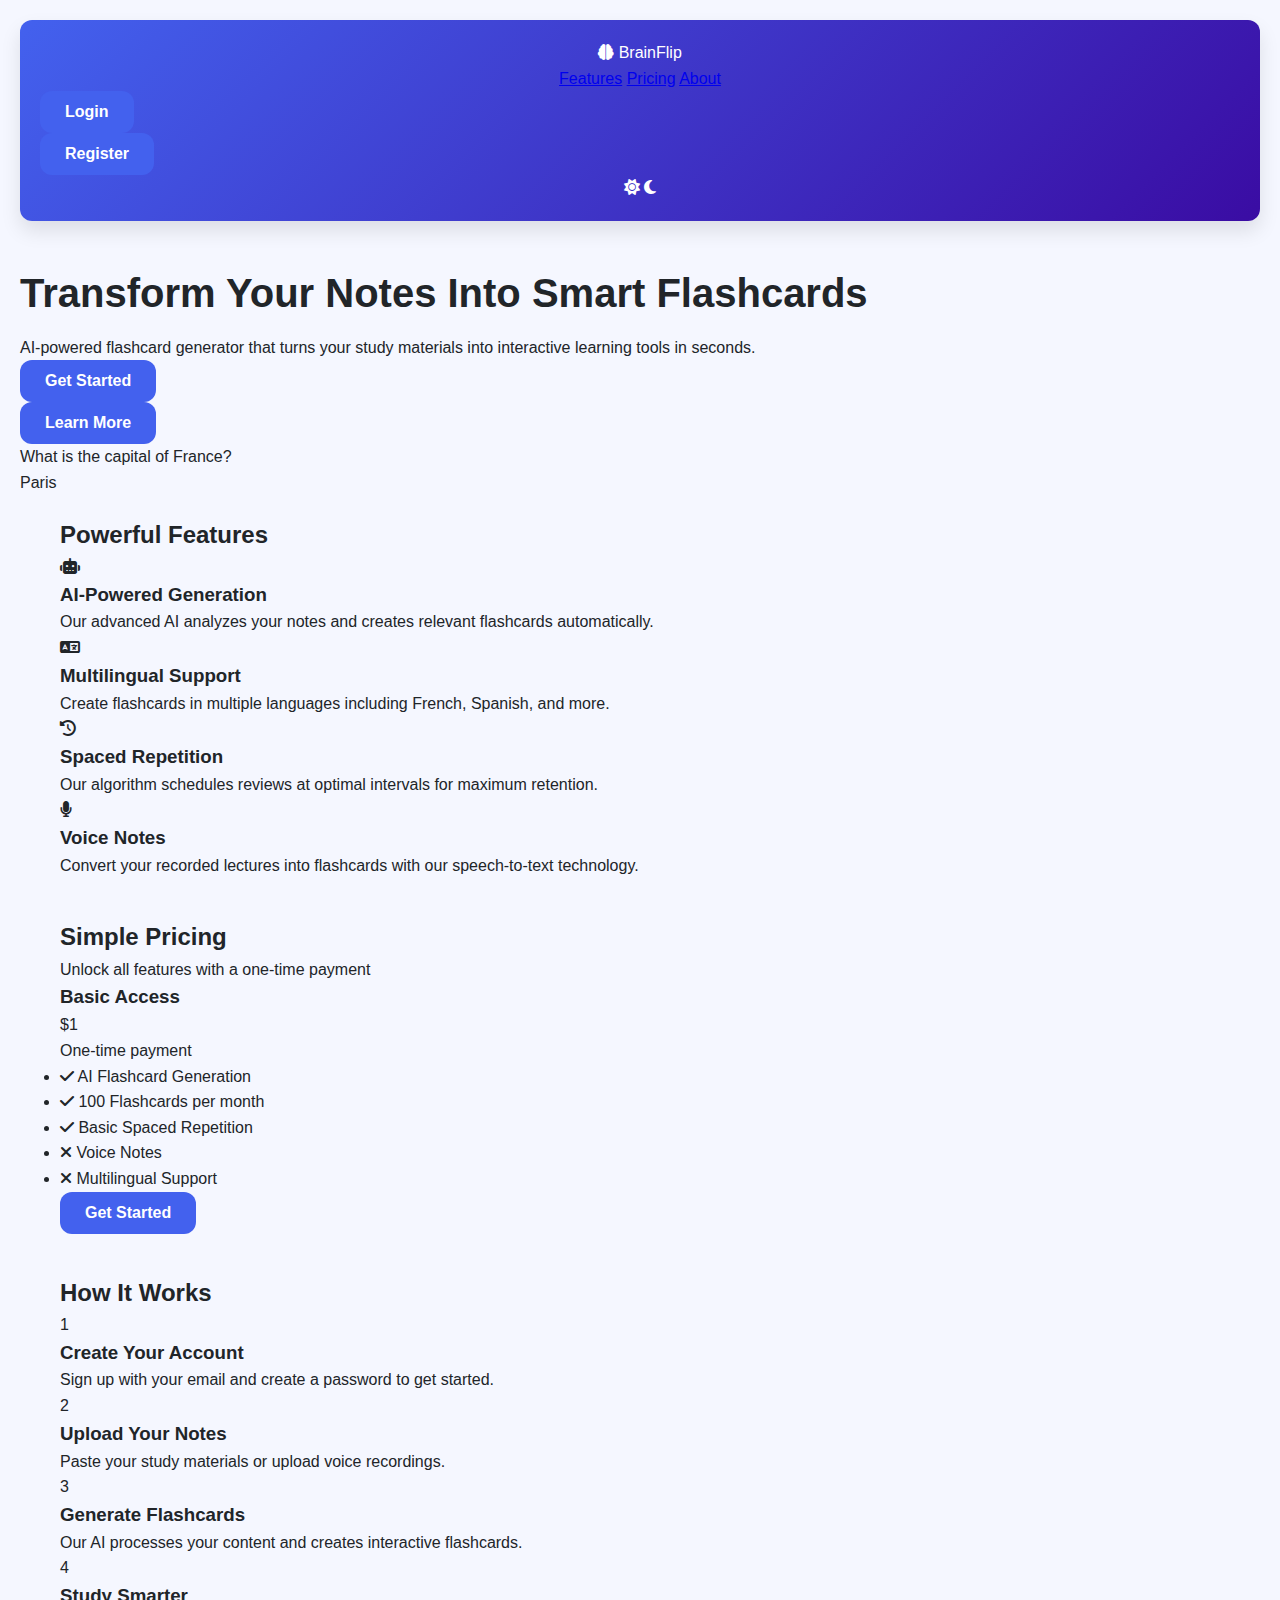
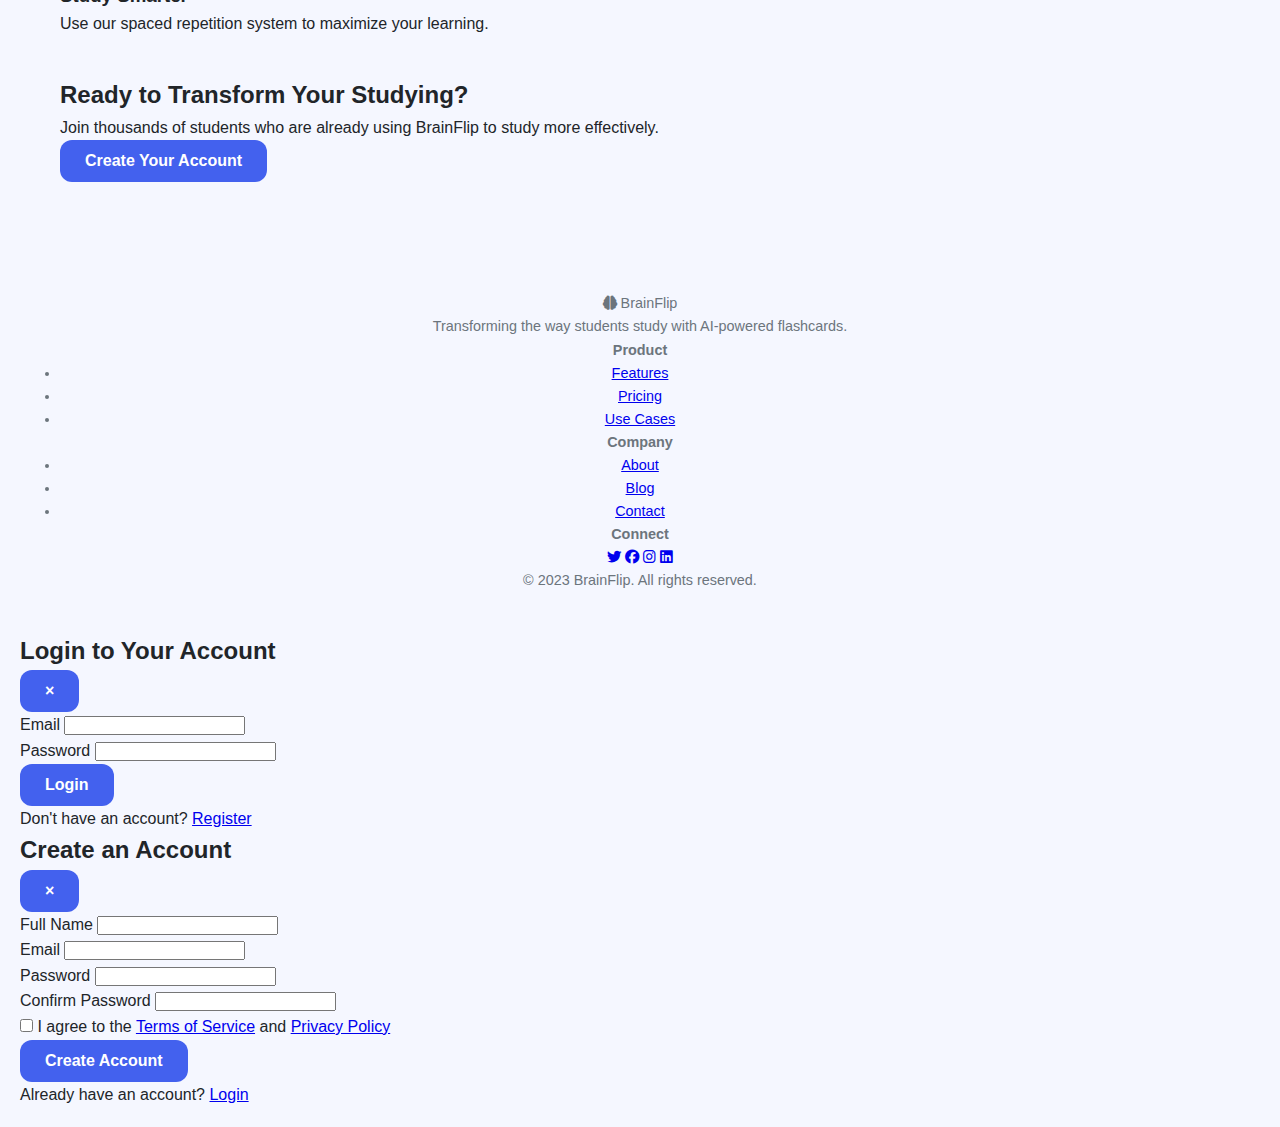
<file: index.html>
<!DOCTYPE html>
<html lang="en">
<head>
    <meta charset="UTF-8">
    <meta name="viewport" content="width=device-width, initial-scale=1.0">
    <title>BrainFlip - AI-Powered Flashcard Generator</title>
    <link rel="stylesheet" href="https://cdnjs.cloudflare.com/ajax/libs/font-awesome/6.4.0/css/all.min.css">
    <link rel="stylesheet" href="styles.css">
</head>
<body>
    <header>
        <nav class="navbar">
            <div class="nav-container">
                <div class="nav-logo">
                    <i class="fas fa-brain"></i>
                    <span>BrainFlip</span>
                </div>
                <div class="nav-menu">
                    <a href="#features" class="nav-link">Features</a>
                    <a href="#pricing" class="nav-link">Pricing</a>
                    <a href="#about" class="nav-link">About</a>
                    <button class="btn-outline" id="login-btn">Login</button>
                    <button class="btn-primary" id="register-btn">Register</button>
                    <div class="theme-toggle">
                        <input type="checkbox" id="dark-mode-toggle" hidden>
                        <label for="dark-mode-toggle" class="theme-toggle-label">
                            <i class="fas fa-sun"></i>
                            <i class="fas fa-moon"></i>
                            <span class="theme-toggle-ball"></span>
                        </label>
                    </div>
                </div>
                <div class="hamburger">
                    <span class="bar"></span>
                    <span class="bar"></span>
                    <span class="bar"></span>
                </div>
            </div>
        </nav>
    </header>

    <main>
        <section class="hero">
            <div class="hero-container">
                <div class="hero-content">
                    <h1>Transform Your Notes Into Smart Flashcards</h1>
                    <p>AI-powered flashcard generator that turns your study materials into interactive learning tools in seconds.</p>
                    <div class="hero-buttons">
                        <button class="btn-primary btn-large" id="hero-register-btn">Get Started</button>
                        <button class="btn-outline btn-large" id="hero-learn-more">Learn More</button>
                    </div>
                </div>
                <div class="hero-image">
                    <div class="flashcard-demo">
                        <div class="demo-card">
                            <div class="demo-card-front">
                                <p>What is the capital of France?</p>
                            </div>
                            <div class="demo-card-back">
                                <p>Paris</p>
                            </div>
                        </div>
                    </div>
                </div>
            </div>
        </section>

        <section class="features" id="features">
            <div class="container">
                <h2>Powerful Features</h2>
                <div class="features-grid">
                    <div class="feature-card">
                        <div class="feature-icon">
                            <i class="fas fa-robot"></i>
                        </div>
                        <h3>AI-Powered Generation</h3>
                        <p>Our advanced AI analyzes your notes and creates relevant flashcards automatically.</p>
                    </div>
                    <div class="feature-card">
                        <div class="feature-icon">
                            <i class="fas fa-language"></i>
                        </div>
                        <h3>Multilingual Support</h3>
                        <p>Create flashcards in multiple languages including French, Spanish, and more.</p>
                    </div>
                    <div class="feature-card">
                        <div class="feature-icon">
                            <i class="fas fa-history"></i>
                        </div>
                        <h3>Spaced Repetition</h3>
                        <p>Our algorithm schedules reviews at optimal intervals for maximum retention.</p>
                    </div>
                    <div class="feature-card">
                        <div class="feature-icon">
                            <i class="fas fa-microphone"></i>
                        </div>
                        <h3>Voice Notes</h3>
                        <p>Convert your recorded lectures into flashcards with our speech-to-text technology.</p>
                    </div>
                </div>
            </div>
        </section>

        <section class="pricing" id="pricing">
            <div class="container">
                <h2>Simple Pricing</h2>
                <p class="pricing-subtitle">Unlock all features with a one-time payment</p>
                <div class="pricing-cards">
                    <div class="pricing-card">
                        <div class="pricing-header">
                            <h3>Basic Access</h3>
                            <div class="price">$1</div>
                            <p>One-time payment</p>
                        </div>
                        <ul class="pricing-features">
                            <li><i class="fas fa-check"></i> AI Flashcard Generation</li>
                            <li><i class="fas fa-check"></i> 100 Flashcards per month</li>
                            <li><i class="fas fa-check"></i> Basic Spaced Repetition</li>
                            <li><i class="fas fa-times"></i> Voice Notes</li>
                            <li><i class="fas fa-times"></i> Multilingual Support</li>
                        </ul>
                        <button class="btn-primary btn-full">Get Started</button>
                    </div>
                </div>
            </div>
        </section>

        <section class="about" id="about">
            <div class="container">
                <h2>How It Works</h2>
                <div class="steps">
                    <div class="step">
                        <div class="step-number">1</div>
                        <div class="step-content">
                            <h3>Create Your Account</h3>
                            <p>Sign up with your email and create a password to get started.</p>
                        </div>
                    </div>
                    <div class="step">
                        <div class="step-number">2</div>
                        <div class="step-content">
                            <h3>Upload Your Notes</h3>
                            <p>Paste your study materials or upload voice recordings.</p>
                        </div>
                    </div>
                    <div class="step">
                        <div class="step-number">3</div>
                        <div class="step-content">
                            <h3>Generate Flashcards</h3>
                            <p>Our AI processes your content and creates interactive flashcards.</p>
                        </div>
                    </div>
                    <div class="step">
                        <div class="step-number">4</div>
                        <div class="step-content">
                            <h3>Study Smarter</h3>
                            <p>Use our spaced repetition system to maximize your learning.</p>
                        </div>
                    </div>
                </div>
            </div>
        </section>

        <section class="cta">
            <div class="container">
                <h2>Ready to Transform Your Studying?</h2>
                <p>Join thousands of students who are already using BrainFlip to study more effectively.</p>
                <button class="btn-primary btn-large" id="cta-register-btn">Create Your Account</button>
            </div>
        </section>
    </main>

    <footer>
        <div class="container">
            <div class="footer-content">
                <div class="footer-section">
                    <div class="footer-logo">
                        <i class="fas fa-brain"></i>
                        <span>BrainFlip</span>
                    </div>
                    <p>Transforming the way students study with AI-powered flashcards.</p>
                </div>
                <div class="footer-section">
                    <h4>Product</h4>
                    <ul>
                        <li><a href="#features">Features</a></li>
                        <li><a href="#pricing">Pricing</a></li>
                        <li><a href="#">Use Cases</a></li>
                    </ul>
                </div>
                <div class="footer-section">
                    <h4>Company</h4>
                    <ul>
                        <li><a href="#about">About</a></li>
                        <li><a href="#">Blog</a></li>
                        <li><a href="#">Contact</a></li>
                    </ul>
                </div>
                <div class="footer-section">
                    <h4>Connect</h4>
                    <div class="social-icons">
                        <a href="#"><i class="fab fa-twitter"></i></a>
                        <a href="#"><i class="fab fa-facebook"></i></a>
                        <a href="#"><i class="fab fa-instagram"></i></a>
                        <a href="#"><i class="fab fa-linkedin"></i></a>
                    </div>
                </div>
            </div>
            <div class="footer-bottom">
                <p>&copy; 2023 BrainFlip. All rights reserved.</p>
            </div>
        </div>
    </footer>

    <!-- Auth Modals -->
    <div class="modal" id="login-modal">
        <div class="modal-content">
            <div class="modal-header">
                <h2>Login to Your Account</h2>
                <button class="modal-close">&times;</button>
            </div>
            <form class="auth-form">
                <div class="form-group">
                    <label for="login-email">Email</label>
                    <input type="email" id="login-email" required>
                </div>
                <div class="form-group">
                    <label for="login-password">Password</label>
                    <input type="password" id="login-password" required>
                </div>
                <button type="submit" class="btn-primary btn-full">Login</button>
            </form>
            <div class="auth-switch">
                <p>Don't have an account? <a href="#" id="switch-to-register">Register</a></p>
            </div>
        </div>
    </div>

    <div class="modal" id="register-modal">
        <div class="modal-content">
            <div class="modal-header">
                <h2>Create an Account</h2>
                <button class="modal-close">&times;</button>
            </div>
            <form class="auth-form">
                <div class="form-group">
                    <label for="register-name">Full Name</label>
                    <input type="text" id="register-name" required>
                </div>
                <div class="form-group">
                    <label for="register-email">Email</label>
                    <input type="email" id="register-email" required>
                </div>
                <div class="form-group">
                    <label for="register-password">Password</label>
                    <input type="password" id="register-password" required>
                </div>
                <div class="form-group">
                    <label for="register-confirm">Confirm Password</label>
                    <input type="password" id="register-confirm" required>
                </div>
                <div class="form-group">
                    <input type="checkbox" id="terms-agree" required>
                    <label for="terms-agree">I agree to the <a href="#">Terms of Service</a> and <a href="#">Privacy Policy</a></label>
                </div>
                <button type="submit" class="btn-primary btn-full">Create Account</button>
            </form>
            <div class="auth-switch">
                <p>Already have an account? <a href="#" id="switch-to-login">Login</a></p>
            </div>
        </div>
    </div>
    
    <script src="https://payment.intasend.com/api/v1/checkout.js"></script>
    <script src="script.js"></script>
</body>
</html>
</file>
<file: styles.css>
:root {
            --primary: #4361ee;
            --secondary: #3a0ca3;
            --accent: #4cc9f0;
            --light: #f8f9fa;
            --dark: #212529;
            --success: #4bb543;
            --warning: #ffdd00;
            --danger: #dc3545;
            --gray: #6c757d;
            --light-gray: #e9ecef;
            --border-radius: 12px;
            --box-shadow: 0 10px 20px rgba(0,0,0,0.1);
            --transition: all 0.3s ease;
        }

        * {
            margin: 0;
            padding: 0;
            box-sizing: border-box;
            font-family: 'Segoe UI', Tahoma, Geneva, Verdana, sans-serif;
        }

        body {
            background-color: #f5f7ff;
            color: var(--dark);
            line-height: 1.6;
            padding: 20px;
            min-height: 100vh;
        }

        .container {
            max-width: 1200px;
            margin: 0 auto;
            padding: 20px;
        }

        header {
            text-align: center;
            margin-bottom: 40px;
            padding: 20px;
            background: linear-gradient(135deg, var(--primary), var(--secondary));
            color: white;
            border-radius: var(--border-radius);
            box-shadow: var(--box-shadow);
        }

        h1 {
            font-size: 2.5rem;
            margin-bottom: 10px;
        }

        .subtitle {
            font-size: 1.2rem;
            opacity: 0.9;
        }

        .main-content {
            display: grid;
            grid-template-columns: 1fr 1fr;
            gap: 30px;
        }

        @media (max-width: 900px) {
            .main-content {
                grid-template-columns: 1fr;
            }
        }

        .input-section, .output-section {
            background: white;
            padding: 25px;
            border-radius: var(--border-radius);
            box-shadow: var(--box-shadow);
        }

        .section-title {
            font-size: 1.5rem;
            margin-bottom: 20px;
            color: var(--secondary);
            display: flex;
            align-items: center;
            gap: 10px;
        }

        .section-title i {
            font-size: 1.8rem;
        }

        textarea {
            width: 100%;
            min-height: 200px;
            padding: 15px;
            border: 1px solid var(--light-gray);
            border-radius: var(--border-radius);
            font-size: 1rem;
            resize: vertical;
            transition: var(--transition);
        }

        textarea:focus {
            outline: none;
            border-color: var(--accent);
            box-shadow: 0 0 0 3px rgba(76, 201, 240, 0.3);
        }

        .options {
            margin: 20px 0;
            display: flex;
            flex-wrap: wrap;
            gap: 15px;
        }

        .option {
            display: flex;
            align-items: center;
            gap: 8px;
        }

        select, input[type="checkbox"] {
            padding: 8px;
            border-radius: 6px;
            border: 1px solid var(--light-gray);
        }

        button {
            background: var(--primary);
            color: white;
            border: none;
            padding: 12px 25px;
            border-radius: var(--border-radius);
            font-size: 1rem;
            font-weight: 600;
            cursor: pointer;
            transition: var(--transition);
            display: flex;
            align-items: center;
            gap: 10px;
        }

        button:hover {
            background: var(--secondary);
            transform: translateY(-2px);
        }

        button:active {
            transform: translateY(0);
        }

        #generate-btn {
            background: var(--secondary);
            margin-top: 20px;
            width: 100%;
            justify-content: center;
        }

        #generate-btn:hover {
            background: var(--primary);
        }

        .output-controls {
            display: flex;
            gap: 10px;
            margin-bottom: 20px;
        }

        .output-controls button {
            flex: 1;
        }

        #export-btn {
            background: var(--success);
        }

        #clear-btn {
            background: var(--danger);
        }

        .flashcards-container {
            display: grid;
            grid-template-columns: repeat(auto-fill, minmax(300px, 1fr));
            gap: 20px;
            margin-top: 20px;
        }

        .flashcard {
            height: 200px;
            perspective: 1000px;
            cursor: pointer;
        }

        .flashcard-inner {
            position: relative;
            width: 100%;
            height: 100%;
            text-align: center;
            transition: transform 0.6s;
            transform-style: preserve-3d;
        }

        .flashcard.flipped .flashcard-inner {
            transform: rotateY(180deg);
        }

        .flashcard-front, .flashcard-back {
            position: absolute;
            width: 100%;
            height: 100%;
            backface-visibility: hidden;
            display: flex;
            flex-direction: column;
            justify-content: center;
            align-items: center;
            padding: 20px;
            border-radius: var(--border-radius);
            box-shadow: var(--box-shadow);
        }

        .flashcard-front {
            background: linear-gradient(135deg, var(--primary), var(--accent));
            color: white;
        }

        .flashcard-back {
            background: white;
            color: var(--dark);
            transform: rotateY(180deg);
            border: 2px solid var(--primary);
        }

        .question {
            font-size: 1.2rem;
            font-weight: 600;
            margin-bottom: 10px;
        }

        .answer {
            font-size: 1.1rem;
        }

        .progress {
            height: 10px;
            width: 100%;
            background: var(--light-gray);
            border-radius: 5px;
            margin: 20px 0;
            overflow: hidden;
        }

        .progress-bar {
            height: 100%;
            background: linear-gradient(90deg, var(--accent), var(--primary));
            width: 0%;
            transition: width 0.5s ease;
        }

        .notification {
            position: fixed;
            bottom: 20px;
            right: 20px;
            padding: 15px 25px;
            background: var(--success);
            color: white;
            border-radius: var(--border-radius);
            box-shadow: var(--box-shadow);
            transform: translateY(100px);
            opacity: 0;
            transition: all 0.5s ease;
        }

        .notification.show {
            transform: translateY(0);
            opacity: 1;
        }

        .loading {
            display: none;
            text-align: center;
            margin: 20px 0;
        }

        .loading-spinner {
            width: 40px;
            height: 40px;
            border: 4px solid var(--light-gray);
            border-top: 4px solid var(--primary);
            border-radius: 50%;
            animation: spin 1s linear infinite;
            margin: 0 auto;
        }

        @keyframes spin {
            0% { transform: rotate(0deg); }
            100% { transform: rotate(360deg); }
        }

        .empty-state {
            text-align: center;
            padding: 40px 0;
            color: var(--gray);
        }

        .empty-state i {
            font-size: 3rem;
            margin-bottom: 15px;
            color: var(--light-gray);
        }

        footer {
            text-align: center;
            margin-top: 50px;
            padding: 20px;
            color: var(--gray);
            font-size: 0.9rem;
        }
</file>
